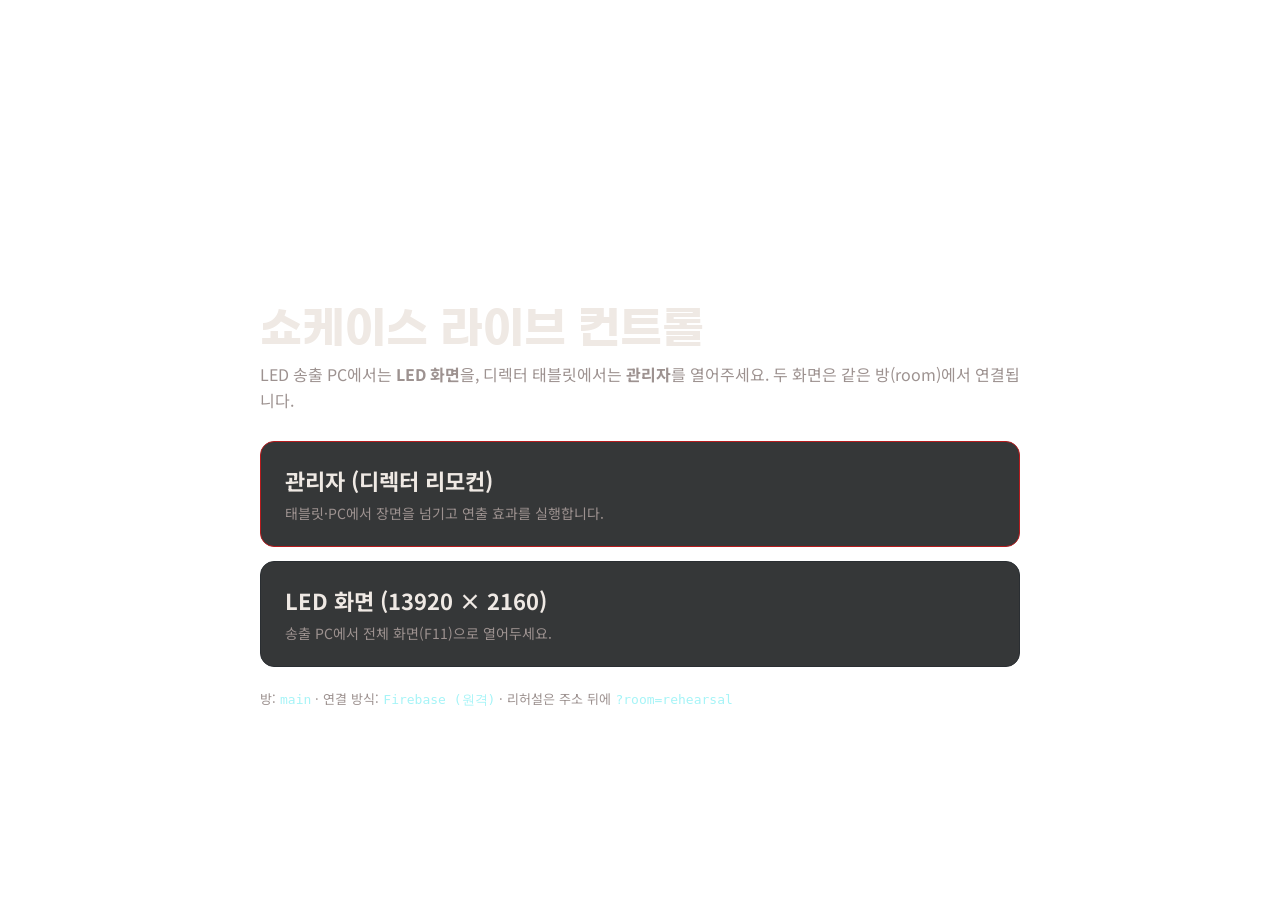
<file: index.html>
<!doctype html>
<html lang="ko">
<head>
<meta charset="utf-8">
<meta name="viewport" content="width=device-width,initial-scale=1">
<title>NAKWON SHOWCASE</title>
<link rel="icon" href="assets/icon.png">
<link href="https://fonts.googleapis.com/css2?family=Noto+Sans+KR:wght@400;700;900&display=swap" rel="stylesheet">
<style>
@font-face{font-family:'GmarketSans';src:url('fonts/GmarketSansBold.woff2') format('woff2');font-weight:700}
*{box-sizing:border-box;margin:0;padding:0}
body{min-height:100vh;background:#070506 radial-gradient(60% 80% at 0% 100%,rgba(181,27,29,.35),transparent 70%),radial-gradient(50% 70% at 100% 0%,rgba(76,194,202,.16),transparent 70%);color:#efe9e4;font-family:'Noto Sans KR','Noto Sans CJK KR','Malgun Gothic',sans-serif;display:flex;align-items:center;justify-content:center;padding:24px}
main{width:min(760px,100%)}
img.logo{width:min(420px,80%);display:block;margin-bottom:34px}
h1{font-family:'GmarketSans',sans-serif;font-size:44px;font-weight:400;margin-bottom:8px}
p{color:#9d9290;line-height:1.6;margin-bottom:28px}
.cards{display:grid;gap:14px}
a.c{display:block;padding:22px 24px;border:1px solid #2a2e32;background:rgba(18,20,22,.85);border-radius:14px;text-decoration:none;color:inherit;transition:.15s}
a.c:hover{border-color:#4cc2ca}
a.c b{display:block;font-size:22px;margin-bottom:4px}
a.c span{color:#9d9290;font-size:14px}
a.c.r{border-color:#b51b1d}
.m{margin-top:22px;font-size:13px;color:#9d9290}
.m code{color:#a6f4f7}
</style>
</head>
<body>
<main>
  <img class="logo" src="assets/logo.png" alt="NAKWON LAST PARADISE">
  <h1>쇼케이스 라이브 컨트롤</h1>
  <p>LED 송출 PC에서는 <b>LED 화면</b>을, 디렉터 태블릿에서는 <b>관리자</b>를 열어주세요. 두 화면은 같은 방(room)에서 연결됩니다.</p>
  <div class="cards">
    <a class="c r" id="aAdmin" href="admin.html"><b>관리자 (디렉터 리모컨)</b><span>태블릿·PC에서 장면을 넘기고 연출 효과를 실행합니다.</span></a>
    <a class="c" id="aLed" href="led.html"><b>LED 화면 (13920 × 2160)</b><span>송출 PC에서 전체 화면(F11)으로 열어두세요.</span></a>
  </div>
  <div class="m" id="info"></div>
</main>
<script src="js/config.js"></script>
<script src="js/sync.js"></script>
<script>
  const q = location.search;
  document.getElementById('aAdmin').href = 'admin.html' + q;
  document.getElementById('aLed').href = 'led.html' + q;
  document.getElementById('info').innerHTML = '방: <code>' + Sync.room + '</code> · 연결 방식: <code>' + (Sync.mode === 'firebase' ? 'Firebase (원격)' : '로컬 테스트') + '</code> · 리허설은 주소 뒤에 <code>?room=rehearsal</code>';
</script>
</body>
</html>
</file>
